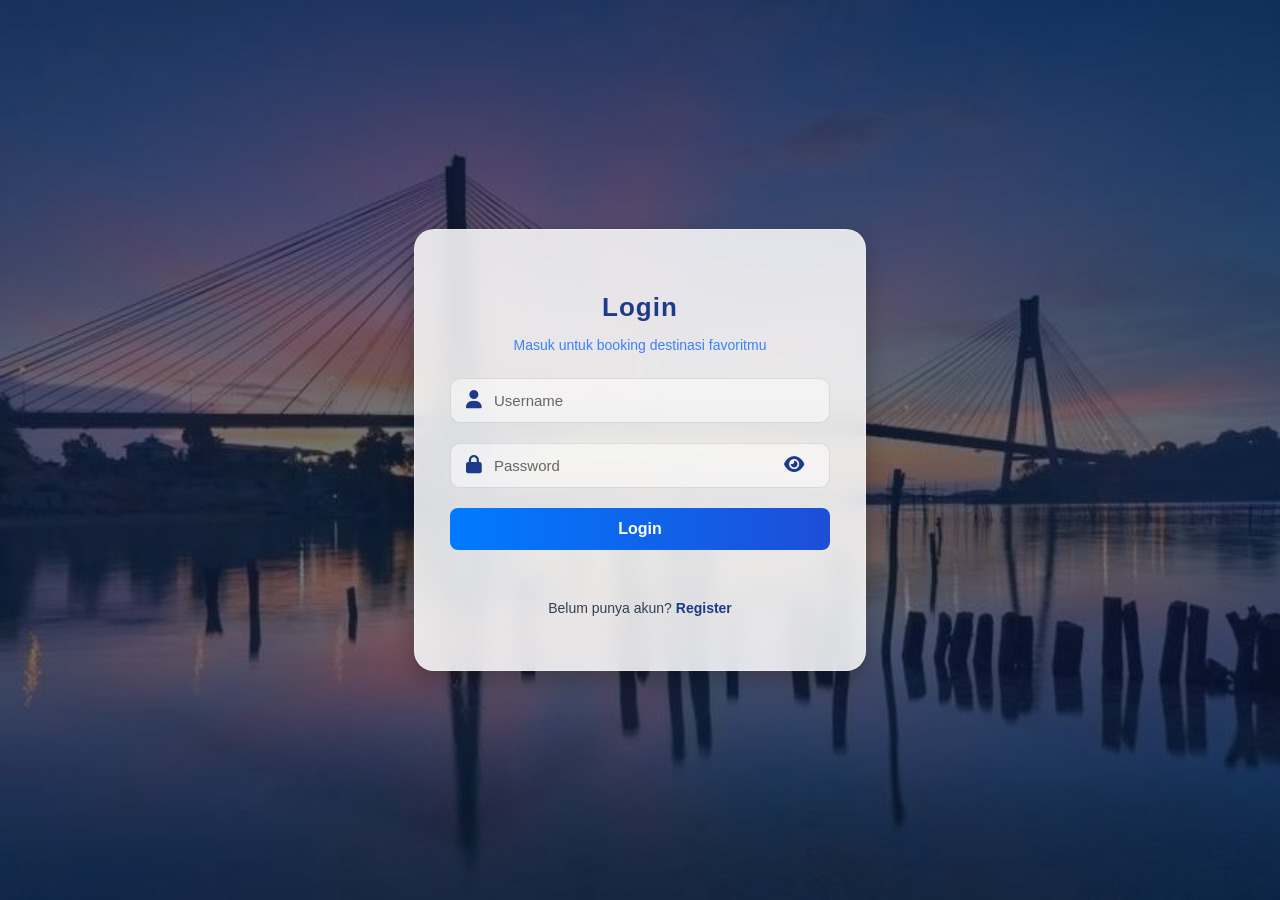
<file: Web/login.html>
<!DOCTYPE html>
<html lang="id">
<head>
  <meta charset="UTF-8">
  <meta name="viewport" content="width=device-width, initial-scale=1.0">
  <title>Login | Explore Batam</title>
  <link rel="stylesheet" href="login.css">
  <link rel="stylesheet" href="https://cdnjs.cloudflare.com/ajax/libs/font-awesome/6.5.0/css/all.min.css">
</head>
<body>

  <!-- Login Container -->
  <div class="login-container">
    <div class="login-card">
      <h2>Login</h2>
      <p class="subtitle">Masuk untuk booking destinasi favoritmu</p>

      <form id="loginForm">
        <div class="input-group">
          <i class="fa fa-user"></i>
          <input type="text" id="username" placeholder="Username" required>
        </div>

        <div class="input-group">
          <i class="fas fa-lock"></i>
          <input type="password" id="password" placeholder="Password" required>
          <i class="fa-solid fa-eye toggle-password" id="togglePassword"></i>
        </div>

        <button type="submit">Login</button>
        <p id="loginMessage"></p>
      </form>

      <p class="switch-page">Belum punya akun? <a href="register.html">Register</a></p>
    </div>
  </div>

  <script src="login.js"></script>
</body>
</html>
</file>
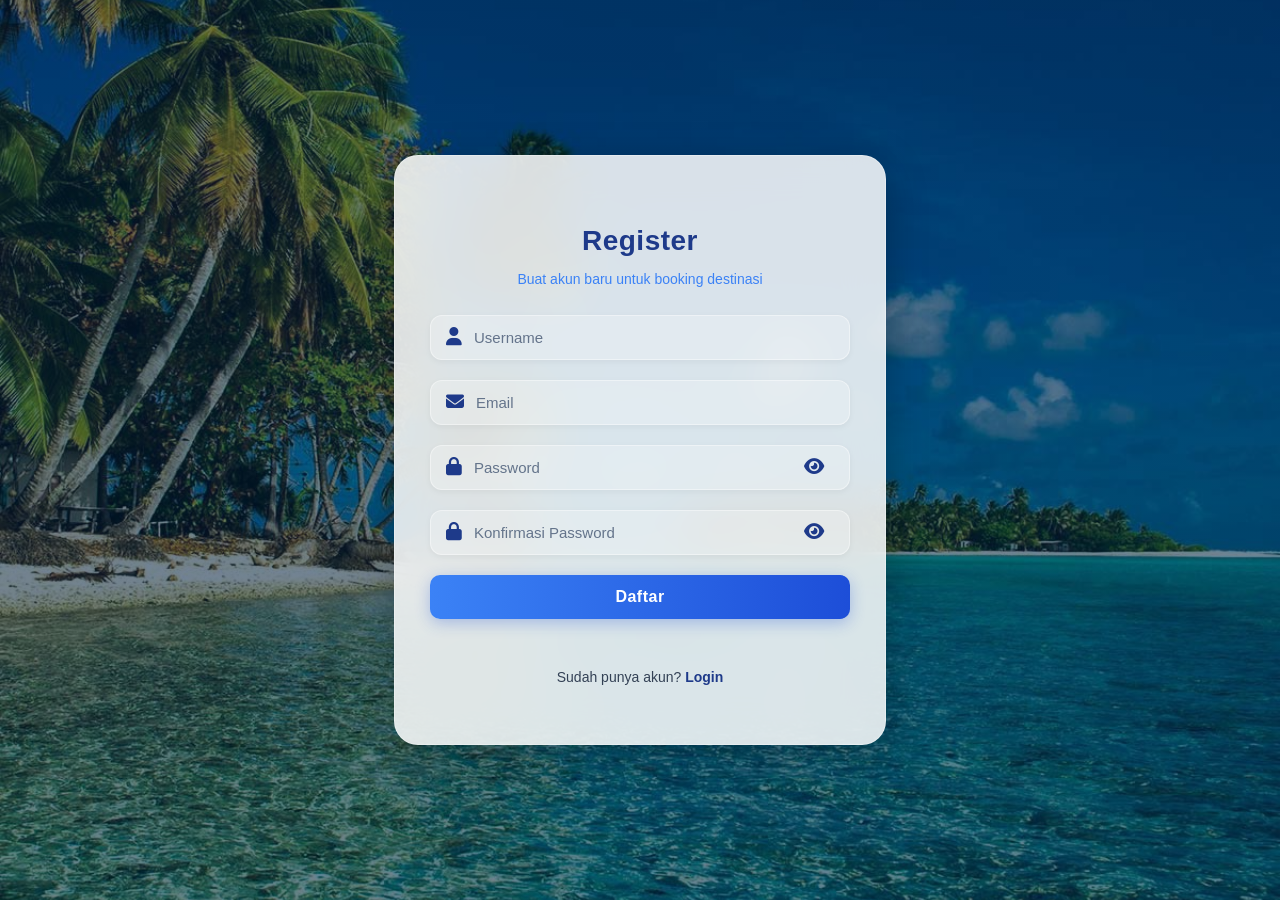
<file: Web/register.html>
<!DOCTYPE html>
<html lang="id">
<head>
  <meta charset="UTF-8">
  <meta name="viewport" content="width=device-width, initial-scale=1.0">
  <title>Register</title>
  <link rel="stylesheet" href="register.css">
  <link rel="stylesheet" href="https://cdnjs.cloudflare.com/ajax/libs/font-awesome/6.5.0/css/all.min.css">
</head>
<body>
  <div class="register-container">
    <div class="register-card">
      <h2>Register</h2>
      <p class="subtitle">Buat akun baru untuk booking destinasi</p>
      <form id="registerForm">
        <div class="input-group">
          <i class="fa fa-user"></i>
          <input type="text" id="regUsername" placeholder="Username" required>
        </div>
        <div class="input-group">
          <i class="fa fa-envelope"></i>
          <input type="email" id="regEmail" placeholder="Email" required>
        </div>
        <div class="input-group password-wrapper">
          <i class="fas fa-lock"></i>
          <input type="password" id="regPassword" placeholder="Password" required>
          <i class="fa-solid fa-eye" id="toggleRegPassword"></i>
        </div>

        <div class="input-group password-wrapper">
          <i class="fas fa-lock"></i>
          <input type="password" id="regConfirm" placeholder="Konfirmasi Password" required>
          <i class="fa-solid fa-eye" id="toggleRegConfirm"></i>
        </div>

        <button type="submit">Daftar</button>
        <p id="registerMessage"></p>
      </form>
      <p class="switch-page">Sudah punya akun? <a href="login.html">Login</a></p>
    </div>
  </div>
  <script src="register.js"></script>
</body>
</html>
</file>
<file: Web/login.css>
/* ===== Reset dan font ===== */
body {
  font-family: 'Poppins', sans-serif;
  margin: 0;
  padding: 0;
  height: 100vh;
  overflow: hidden;
  display: flex;
  justify-content: center;
  align-items: center;
  position: relative;
  background: linear-gradient(
      rgba(0, 30, 60, 0.55),
      rgba(0, 30, 60, 0.55)
    ),
    url("images/barelang.jpg") center/cover no-repeat;
  animation: fadeIn 1s ease-in-out;
  color: #0d1b2a;
}

/* ===== Slideshow Background ===== */
.background-slideshow {
  position: fixed;
  top: 0;
  left: 0;
  width: 100%;
  height: 100%;
  background-size: cover;
  background-position: center;
  background-repeat: no-repeat;
  z-index: -1;
  animation: slideShow 25s infinite;
  transition: background-image 1s ease-in-out;
  filter: brightness(0.7); /* biar form lebih jelas */
}

/* ===== Container ===== */
.login-container {
  display: flex;
  justify-content: center;
  align-items: center;
  width: 100%;
}

/* ===== Card Styling ===== */
.login-card {
  background: rgba(255, 255, 255, 0.85);
  backdrop-filter: blur(10px);
  border: 1px solid rgba(255, 255, 255, 0.3);
  width: 380px;
  padding: 40px 35px;
  border-radius: 20px;
  box-shadow: 0px 10px 25px rgba(0, 0, 0, 0.25);
  text-align: center;
  color: #1e3a8a;
  animation: slideIn 0.8s ease;
}

/* ===== Header ===== */
.login-card h2 {
  margin-bottom: 10px;
  font-size: 26px;
  letter-spacing: 1px;
  color: #1e3a8a;
}

.subtitle {
  font-size: 14px;
  color: #3b82f6;
  margin-bottom: 25px;
}

/* ===== Input Group ===== */
.input-group {
  display: flex;
  align-items: center;
  background: rgba(255, 255, 255, 0.5);
  border: 1px solid rgba(0, 0, 0, 0.1);
  border-radius: 10px;
  padding: 12px 15px;
  margin-bottom: 20px;
  transition: 0.3s;
}

.input-group i {
  color: #1e3a8a;
  font-size: 18px;
  margin-right: 10px;
}

.input-group input {
  background: transparent;
  border: none;
  outline: none;
  flex: 1;
  font-size: 15px;
  color: #0f172a;
}

.input-group input::placeholder {
  color: #666;
}

/* ===== Tombol ===== */
button {
  background: linear-gradient(to right, #007bff, #1d4ed8);
  color: white;
  border: none;
  padding: 12px;
  width: 100%;
  border-radius: 8px;
  cursor: pointer;
  font-size: 16px;
  font-weight: 600;
  transition: transform 0.3s, box-shadow 0.3s;
}

button:hover {
  transform: scale(1.05);
  box-shadow: 0 6px 20px rgba(0, 179, 255, 0.4);
}

/* ===== Pesan & Link ===== */
#loginMessage {
  margin-top: 12px;
  font-size: 14px;
  min-height: 18px;
  color: #1e293b;
}

.switch-page {
  margin-top: 20px;
  font-size: 14px;
  color: #334155;
}

.switch-page a {
  color: #1e3a8a;
  text-decoration: none;
  font-weight: 600;
}

.switch-page a:hover {
  text-decoration: underline;
}

.toggle-password {
  cursor: pointer;
  color: #1e3a8a;
  font-size: 18px;
}

.toggle-password:hover {
  color: #0f172a;
}

/* ===== Animasi ===== */
@keyframes slideIn {
  from { transform: translateY(-30px); opacity: 0; }
  to { transform: translateY(0); opacity: 1; }
}
</file>
<file: Web/register.css>
/* 🌴 ExploreBatam Register Page Theme */
/* ===== Reset & Global Style ===== */
body {
  font-family: 'Poppins', sans-serif;
  margin: 0;
  padding: 0;
  height: 100vh;
  display: flex;
  justify-content: center;
  align-items: center;
  background: linear-gradient(
      rgba(0, 30, 60, 0.55),
      rgba(0, 30, 60, 0.55)
    ),
    url("images/pantai1.jpg") center/cover no-repeat;
  animation: fadeIn 1s ease-in-out;
  color: #0d1b2a;
}

/* ===== Container ===== */
.register-container {
  display: flex;
  justify-content: center;
  align-items: center;
  width: 100%;
}

/* ===== Card Styling ===== */
.register-card {
  background: rgba(255, 255, 255, 0.85);
  backdrop-filter: blur(20px);
  border: 1px solid rgba(255, 255, 255, 0.3);
  width: 420px;
  padding: 45px 35px;
  border-radius: 24px;
  box-shadow: 0 10px 40px rgba(0, 0, 0, 0.25);
  text-align: center;
  color: #1e3a8a;
  animation: slideIn 0.8s ease;
}

/* ===== Header ===== */
.register-card h2 {
  font-size: 28px;
  font-weight: 700;
  color: #1e3a8a; /* warna biru utama dari landing */
  margin-bottom: 8px;
  letter-spacing: 0.5px;
}

.subtitle {
  font-size: 14px;
  color: #3b82f6;
  margin-bottom: 28px;
}

/* ===== Input Group ===== */
.input-group {
  display: flex;
  align-items: center;
  background: rgba(255, 255, 255, 0.25);
  border: 1px solid rgba(255, 255, 255, 0.4);
  border-radius: 12px;
  padding: 12px 15px;
  margin-bottom: 20px;
  transition: 0.3s;
  box-shadow: 0 2px 6px rgba(0, 0, 0, 0.05);
}

.input-group:hover {
  background: rgba(255, 255, 255, 0.4);
}

.input-group i {
  color: #1e3a8a;
  font-size: 18px;
  margin-right: 10px;
}

.input-group input {
  background: transparent;
  border: none;
  outline: none;
  flex: 1;
  font-size: 15px;
  color: #0f172a;
}

.input-group input::placeholder {
  color: #64748b;
}

/* ===== Tombol ===== */
button {
  background: linear-gradient(to right, #3b82f6, #1d4ed8);
  color: #fff;
  border: none;
  padding: 13px;
  width: 100%;
  border-radius: 10px;
  cursor: pointer;
  font-size: 16px;
  font-weight: 600;
  letter-spacing: 0.5px;
  box-shadow: 0 4px 15px rgba(29, 78, 216, 0.3);
  transition: transform 0.3s, box-shadow 0.3s;
}

button:hover {
  transform: scale(1.05);
  box-shadow: 0 6px 25px rgba(59, 130, 246, 0.5);
}

/* ===== Pesan & Link ===== */
#registerMessage {
  margin-top: 12px;
  font-size: 14px;
  min-height: 18px;
  color: #1e293b;
}

.switch-page {
  margin-top: 20px;
  font-size: 14px;
  color: #334155;
}

.switch-page a {
  color: #1e3a8a;
  text-decoration: none;
  font-weight: 600;
}

.switch-page a:hover {
  text-decoration: underline;
}

/* ===== Ikon Mata (Show/Hide Password) ===== */
.password-wrapper {
  position: relative;
  display: flex;
  align-items: center;
}

.password-wrapper input {
  flex: 1;
  padding-right: 35px; /* ruang buat ikon mata */
}

#toggleRegisterPassword {
  position: absolute;
  right: 12px;
  top: 50%;
  transform: translateY(-50%);
  color: #1e3a8a;
  font-size: 17px;
  cursor: pointer;
  transition: color 0.3s ease;
}

#toggleRegisterPassword:hover {
  color: #0f172a;
}

/* ===== Animasi ===== */
@keyframes fadeIn {
  from { opacity: 0; }
  to { opacity: 1; }
}

@keyframes slideIn {
  from { transform: translateY(-25px); opacity: 0; }
  to { transform: translateY(0); opacity: 1; }
}
</file>
